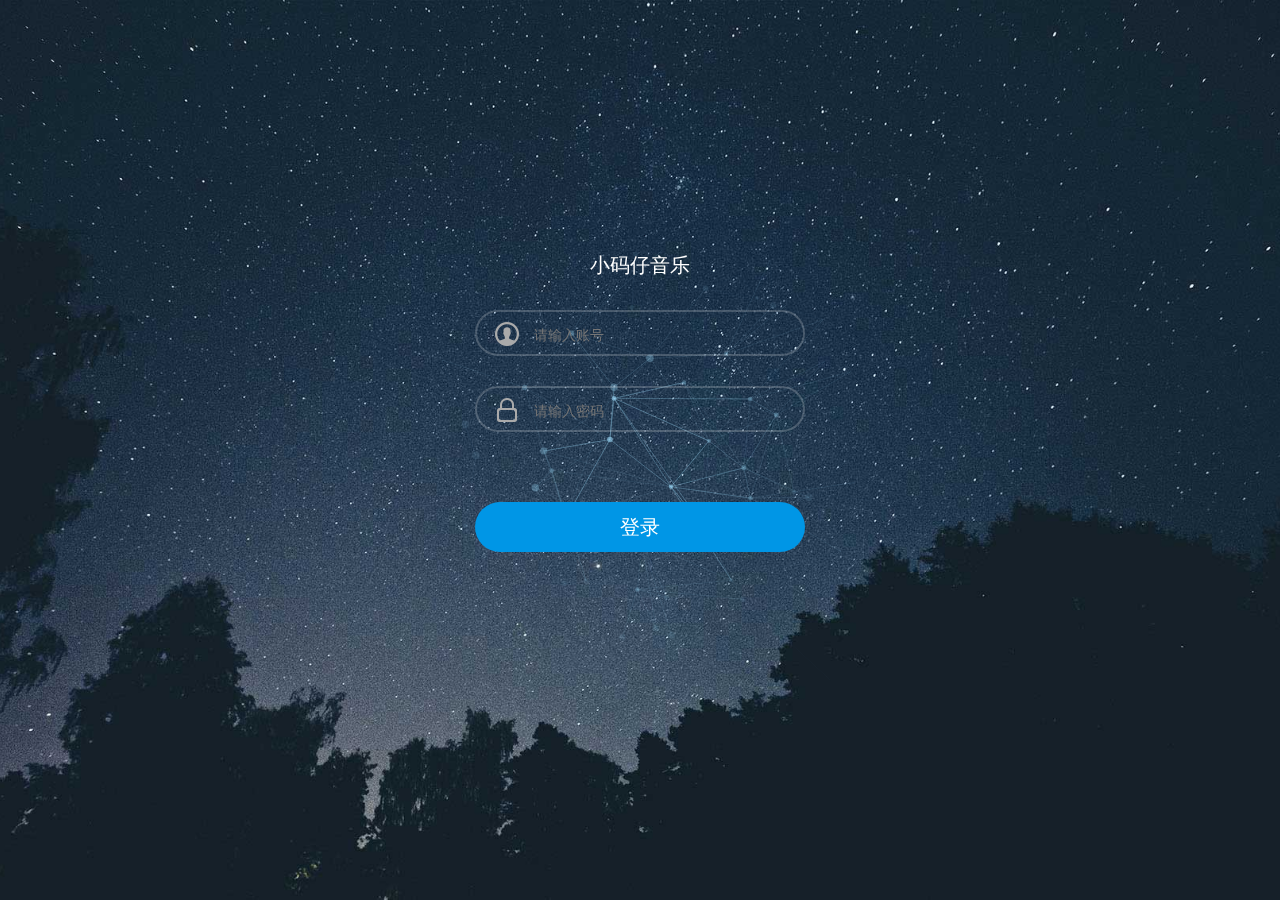
<file: demo-manager/src/main/webapp/WEB-INF/views/system/login.html>
<!DOCTYPE html>
<html lang="en" class="no-js" xmlns:th="http://www.thymeleaf.org">
<head>
    <meta charset="UTF-8"/>
    <meta http-equiv="X-UA-Compatible" content="IE=edge">
    <meta name="viewport" content="width=device-width, initial-scale=1">
    <title>小马仔音乐</title>
    <link rel="stylesheet" type="text/css" href="../../../resources/system/css/normalize.css"/>
    <link rel="stylesheet" type="text/css" href="../../../resources/system/css/demo.css"/>
    <script type="text/javascript" src="../../../resources/manager/js/jquery.min.js"></script>
    <!--必要样式-->
    <link rel="stylesheet" type="text/css" href="../../../resources/system/css/component.css"/>
    <!--[if IE]>
    <script src="../../../resources/system/js/html5.js"></script>
    <![endif]-->
</head>
<body>
<div class="container demo-1">
    <div class="content">
        <div id="large-header" class="large-header">
            <canvas id="demo-canvas"></canvas>
            <div class="logo_box">
                <h3>小码仔音乐</h3>
                <form action="/signIn" id="userForm" method="post">
                    <div class="input_outer">
                        <span class="u_user"></span>
                        <input name="userCode" class="text" style="color: #FFFFFF !important" type="text"
                               placeholder="请输入账号">
                    </div>
                    <div class="input_outer">
                        <span class="us_uer"></span>
                        <input name="password" class="text" style="color: #FFFFFF !important; position:absolute; z-index:100;" value="" autocomplete="new-password"
                               type="password" placeholder="请输入密码">
                    </div>
                    <span style="color: red;margin-left: 30px" th:text="${errorMsg}"></span>
                    <div class="mb2" style="cursor: pointer">
                        <a class="act-but submit" onclick="sigIn()" style="color: #FFFFFF">登录</a>
                    </div>
                </form>
            </div>
        </div>
    </div>
</div><!-- /container -->
<script src="../../../resources/system/js/TweenLite.min.js"></script>
<script src="../../../resources/system/js/EasePack.min.js"></script>
<script src="../../../resources/system/js/rAF.js"></script>
<script src="../../../resources/system/js/demo-1.js"></script>
</body>
<script>
    function sigIn() {
        $("#userForm").submit();
    }
</script>
</html>
</file>
<file: demo-manager/src/main/webapp/resources/system/css/demo.css>
*, *:after, *:before { -webkit-box-sizing: border-box; box-sizing: border-box; }
.clearfix:before, .clearfix:after { content: ''; display: table; }
.clearfix:after { clear: both; }

body {
	background: #fff;
	color: #383a3c;
	font-weight: 400;
	font-size: 1em;
	line-height: 1.25;
	font-family: 'Raleway', Calibri, Arial, sans-serif;
}

a, button {
	outline: none;
}

a {
	color: #566473;
	text-decoration: none;
}

a:hover, a:focus {
	color: #34495e;
}

section {
	padding: 1em;
	text-align: center;
}

p.ref {
	text-align: center;
	padding: 2em 1em;
}
</file>
<file: demo-manager/src/main/webapp/resources/system/css/component.css>
/* Header */
.large-header {
	position: relative;
	width: 100%;
	background: #333;
	overflow: hidden;
	background-size: cover;
	background-position: center center;
	z-index: 1;
}

.demo-1 .large-header {
	background-image: url('../img/demo-1-bg.jpg');
}
.logo_box{
	width: 400px;
	height: 500px;
	padding: 35px;
	color: #EEE;
	position: absolute;
	left: 50%;
	top:50%;
	margin-left: -200px;
	margin-top: -250px;
}
.logo_box h3{
	text-align: center;
	height: 20px;
	font: 20px "microsoft yahei",Helvetica,Tahoma,Arial,"Microsoft jhengHei",sans-serif;
	color: #FFFFFF;
	height: 20px;
	line-height: 20px;
	padding:0 0 35px 0; 
}
.forms{
	width: 280px;
	height: 485px;
}
.logon_inof{
	width: 100%;
	min-height: 450px;
	padding-top: 35px;
	position: relative;
}		
.input_outer{
	height: 46px;
	padding: 0 5px;
	margin-bottom: 30px;
	border-radius: 50px;
	position: relative;
	border: rgba(255,255,255,0.2) 2px solid !important;
}
.u_user{
	width: 25px;
	height: 25px;
	background: url(../img/login_ico.png);
	background-position:  -125px 0;
	position: absolute;
	margin: 10px 13px;
}
.us_uer{
	width: 25px;
	height: 25px;
	background-image: url(../img/login_ico.png);
	background-position: -125px -34px;
	position: absolute;
	margin: 10px 13px;
}
.l-login{
	position: absolute;
	z-index: 1;
	left: 50px;
	top: 0;
	height: 46px;
	font: 14px "microsoft yahei",Helvetica,Tahoma,Arial,"Microsoft jhengHei";
	line-height: 46px;
}
.text{
	width: 220px;
	height: 46px;
	outline: none;
	display: inline-block;
	font: 14px "microsoft yahei",Helvetica,Tahoma,Arial,"Microsoft jhengHei";
	margin-left: 50px;
	border: none;
	background: none;
	line-height: 46px;
}
/*///*/
.mb2{
	margin-bottom: 20px
}
.mb2 a{
	text-decoration: none;
	outline: none;
}
.submit {
	padding: 15px;
	margin-top: 20px;
	display: block;
}
.act-but{
	line-height: 20px;
	text-align: center;
	font-size: 20px;
	border-radius: 50px;
	background: #0096e6;
}
</file>
